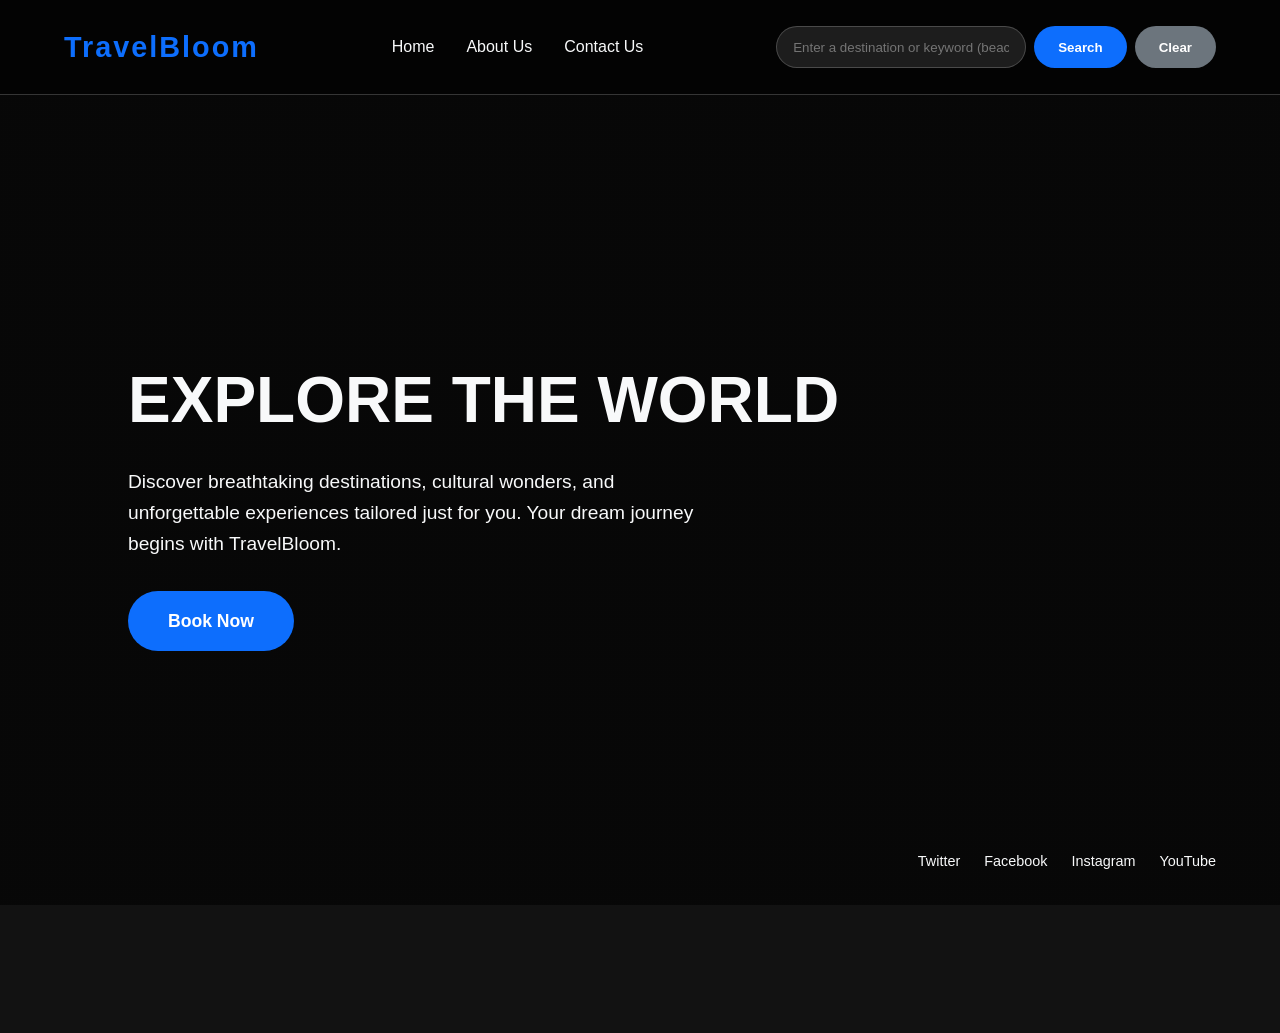
<file: index.html>
<!DOCTYPE html>
<html lang="en">
<head>
    <meta charset="UTF-8">
    <meta name="viewport" content="width=device-width, initial-scale=1.0">
    <title>TravelBloom - Your Journey Starts Here</title>
    <link rel="stylesheet" href="style.css">
</head>
<body>
    <nav>
        <div class="logo">
            <h1>TravelBloom</h1>
        </div>
        <ul>
            <li><a href="index.html">Home</a></li>
            <li><a href="about.html">About Us</a></li>
            <li><a href="contact.html">Contact Us</a></li>
        </ul>
        <div class="search-container">
            <input type="text" id="searchInput" placeholder="Enter a destination or keyword (beach, temple, country)...">
            <button id="btnSearch">Search</button>
            <button id="btnClear">Clear</button>
        </div>
    </nav>

    <main>
        <section class="hero">
            <div class="hero-content">
                <h1>EXPLORE THE WORLD</h1>
                <p>Discover breathtaking destinations, cultural wonders, and unforgettable experiences tailored just for you. Your dream journey begins with TravelBloom.</p>
                <a href="#" class="btn-book">Book Now</a>
            </div>
            
            <div class="social-links">
                <a href="#">Twitter</a>
                <a href="#">Facebook</a>
                <a href="#">Instagram</a>
                <a href="#">YouTube</a>
            </div>
        </section>

        <section id="resultsContainer" class="results-container">
            <!-- Results will be dynamically inserted here -->
        </section>
    </main>

    <script src="travel_recommendation.js"></script>
</body>
</html>
</file>
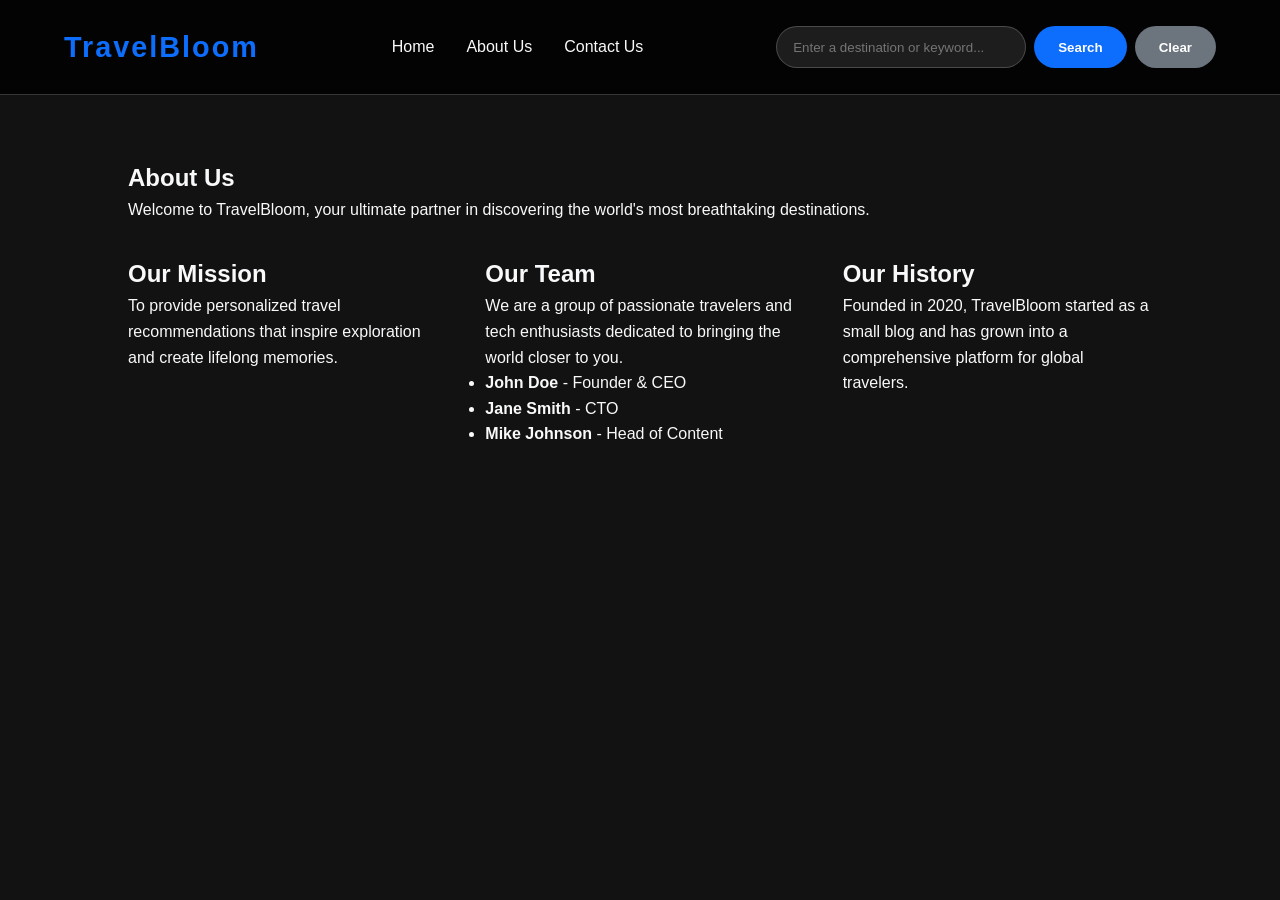
<file: about.html>
<!DOCTYPE html>
<html lang="en">
<head>
    <meta charset="UTF-8">
    <meta name="viewport" content="width=device-width, initial-scale=1.0">
    <title>About Us - TravelBloom</title>
    <link rel="stylesheet" href="style.css">
</head>
<body>
    <nav>
        <div class="logo">
            <h1>TravelBloom</h1>
        </div>
        <ul>
            <li><a href="index.html">Home</a></li>
            <li><a href="about.html">About Us</a></li>
            <li><a href="contact.html">Contact Us</a></li>
        </ul>
        <div class="search-container">
            <input type="text" id="searchInput" placeholder="Enter a destination or keyword...">
            <button id="btnSearch">Search</button>
            <button id="btnClear">Clear</button>
        </div>
    </nav>

    <main class="content-page">
        <section class="about-section">
            <h1>About Us</h1>
            <p>Welcome to TravelBloom, your ultimate partner in discovering the world's most breathtaking destinations.</p>
            
            <div class="about-grid">
                <div class="about-item">
                    <h2>Our Mission</h2>
                    <p>To provide personalized travel recommendations that inspire exploration and create lifelong memories.</p>
                </div>
                <div class="about-item">
                    <h2>Our Team</h2>
                    <p>We are a group of passionate travelers and tech enthusiasts dedicated to bringing the world closer to you.</p>
                    <ul class="team-list">
                        <li><strong>John Doe</strong> - Founder & CEO</li>
                        <li><strong>Jane Smith</strong> - CTO</li>
                        <li><strong>Mike Johnson</strong> - Head of Content</li>
                    </ul>
                </div>
                <div class="about-item">
                    <h2>Our History</h2>
                    <p>Founded in 2020, TravelBloom started as a small blog and has grown into a comprehensive platform for global travelers.</p>
                </div>
            </div>
        </section>
    </main>

    <script src="travel_recommendation.js"></script>
</body>
</html>
</file>
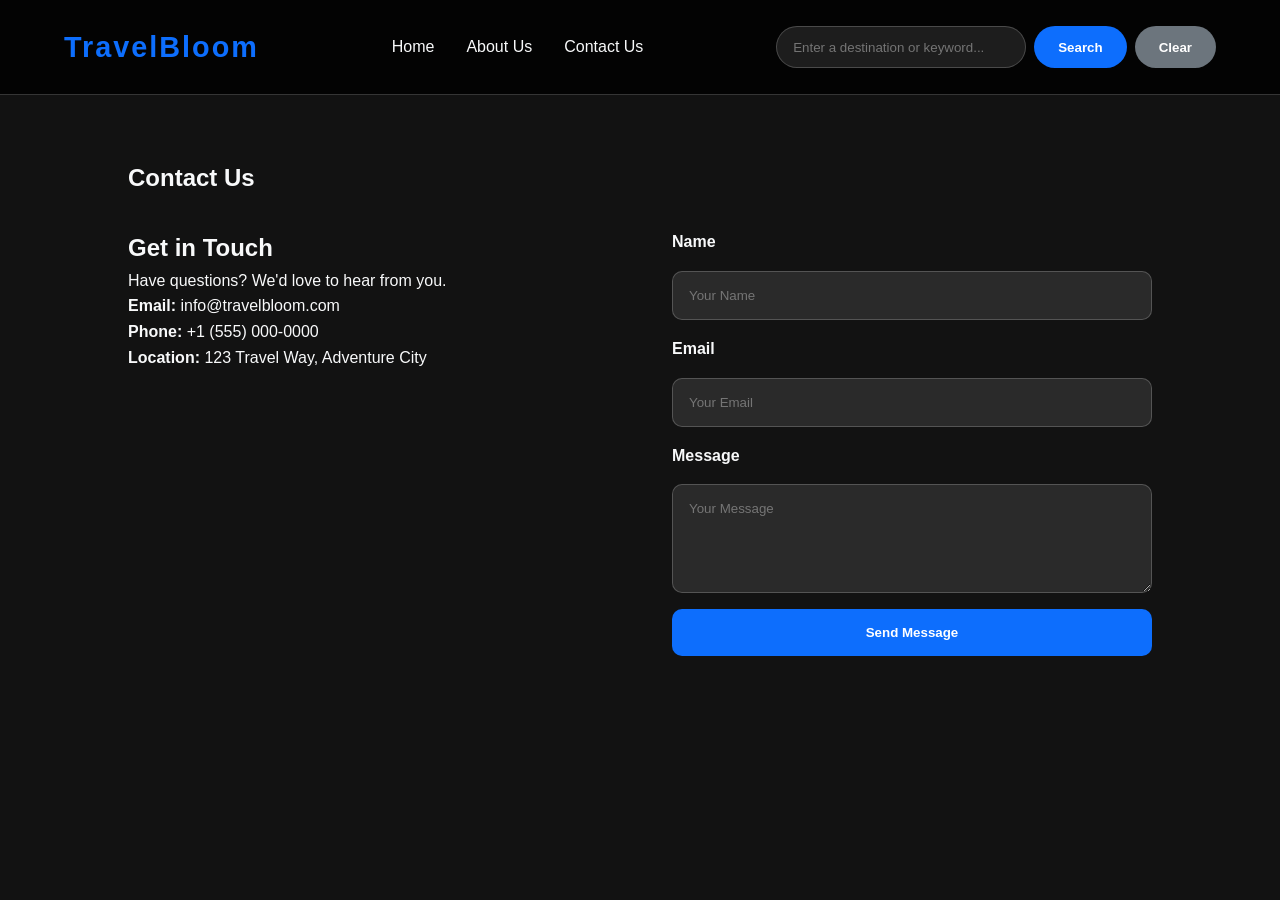
<file: contact.html>
<!DOCTYPE html>
<html lang="en">
<head>
    <meta charset="UTF-8">
    <meta name="viewport" content="width=device-width, initial-scale=1.0">
    <title>Contact Us - TravelBloom</title>
    <link rel="stylesheet" href="style.css">
</head>
<body>
    <nav>
        <div class="logo">
            <h1>TravelBloom</h1>
        </div>
        <ul>
            <li><a href="index.html">Home</a></li>
            <li><a href="about.html">About Us</a></li>
            <li><a href="contact.html">Contact Us</a></li>
        </ul>
        <div class="search-container">
            <input type="text" id="searchInput" placeholder="Enter a destination or keyword...">
            <button id="btnSearch">Search</button>
            <button id="btnClear">Clear</button>
        </div>
    </nav>

    <main class="content-page">
        <section class="contact-section">
            <h1>Contact Us</h1>
            <div class="contact-flex">
                <div class="contact-info">
                    <h2>Get in Touch</h2>
                    <p>Have questions? We'd love to hear from you.</p>
                    <p><strong>Email:</strong> info@travelbloom.com</p>
                    <p><strong>Phone:</strong> +1 (555) 000-0000</p>
                    <p><strong>Location:</strong> 123 Travel Way, Adventure City</p>
                </div>
                <div class="contact-form-container">
                    <form id="contactForm">
                        <label for="name">Name</label>
                        <input type="text" id="name" placeholder="Your Name" required>
                        <label for="email">Email</label>
                        <input type="email" id="email" placeholder="Your Email" required>
                        <label for="message">Message</label>
                        <textarea id="message" rows="5" placeholder="Your Message" required></textarea>
                        <button type="submit" class="btn-submit">Send Message</button>
                    </form>
                </div>
            </div>
        </section>
    </main>

    <script src="travel_recommendation.js"></script>
</body>
</html>
</file>
<file: style.css>
:root {
    --primary-color: #0d6efd;
    --secondary-color: #6c757d;
    --bg-dark: #121212;
    --text-light: #f8f9fa;
    --glass-bg: rgba(255, 255, 255, 0.1);
    --glass-border: rgba(255, 255, 255, 0.2);
}

* {
    margin: 0;
    padding: 0;
    box-sizing: border-box;
    font-family: 'Segoe UI', Tahoma, Geneva, Verdana, sans-serif;
}

body {
    background-color: var(--bg-dark);
    color: var(--text-light);
    line-height: 1.6;
    overflow-x: hidden;
}

/* Navigation */
nav {
    display: flex;
    justify-content: space-between;
    align-items: center;
    padding: 1.5rem 5%;
    background: rgba(0, 0, 0, 0.8);
    backdrop-filter: blur(10px);
    position: sticky;
    top: 0;
    z-index: 1000;
    border-bottom: 1px solid var(--glass-border);
}

.logo h1 {
    font-size: 1.8rem;
    color: var(--primary-color);
    letter-spacing: 2px;
}

nav ul {
    display: flex;
    list-style: none;
    gap: 2rem;
}

nav ul li a {
    color: var(--text-light);
    text-decoration: none;
    font-weight: 500;
    transition: color 0.3s ease;
}

nav ul li a:hover {
    color: var(--primary-color);
}

.search-container {
    display: flex;
    gap: 0.5rem;
}

.search-container input {
    padding: 0.8rem 1rem;
    border-radius: 25px;
    border: 1px solid var(--glass-border);
    background: var(--glass-bg);
    color: white;
    width: 250px;
    outline: none;
}

.search-container button {
    padding: 0.8rem 1.5rem;
    border-radius: 25px;
    border: none;
    cursor: pointer;
    font-weight: bold;
    transition: transform 0.2s, background 0.3s;
}

#btnSearch {
    background: var(--primary-color);
    color: white;
}

#btnClear {
    background: var(--secondary-color);
    color: white;
}

.search-container button:hover {
    transform: scale(1.05);
    opacity: 0.9;
}

/* Hero Section */
.hero {
    height: 90vh;
    background: linear-gradient(rgba(0,0,0,0.6), rgba(0,0,0,0.6)), url('https://images.unsplash.com/photo-1507525428034-b723cf961d3e?ixlib=rb-4.0.3&auto=format&fit=crop&w=1920&q=80');
    background-size: cover;
    background-position: center;
    display: flex;
    flex-direction: column;
    justify-content: center;
    padding-left: 10%;
    position: relative;
}

.hero-content h1 {
    font-size: 4rem;
    margin-bottom: 1rem;
    animation: fadeInDown 1s ease;
}

.hero-content p {
    font-size: 1.2rem;
    max-width: 600px;
    margin-bottom: 2rem;
    animation: fadeInUp 1s ease;
}

.btn-book {
    display: inline-block;
    padding: 1rem 2.5rem;
    background: var(--primary-color);
    color: white;
    text-decoration: none;
    font-size: 1.1rem;
    font-weight: bold;
    border-radius: 30px;
    transition: background 0.3s, transform 0.3s;
}

.btn-book:hover {
    background: #0056b3;
    transform: translateY(-3px);
}

.social-links {
    position: absolute;
    bottom: 2rem;
    right: 5%;
    display: flex;
    gap: 1.5rem;
}

.social-links a {
    color: var(--text-light);
    text-decoration: none;
    font-size: 0.9rem;
    transition: color 0.3s;
}

.social-links a:hover {
    color: var(--primary-color);
}

/* Results Section */
.results-container {
    padding: 4rem 10%;
    display: grid;
    grid-template-columns: repeat(auto-fit, minmax(300px, 1fr));
    gap: 2rem;
}

.result-card {
    background: var(--glass-bg);
    border-radius: 15px;
    overflow: hidden;
    border: 1px solid var(--glass-border);
    transition: transform 0.3s ease;
}

.result-card:hover {
    transform: translateY(-10px);
}

.result-card img {
    width: 100%;
    height: 200px;
    object-fit: cover;
}

.result-card .card-content {
    padding: 1.5rem;
}

.result-card h3 {
    margin-bottom: 0.5rem;
    color: var(--primary-color);
}

.result-card p {
    font-size: 0.9rem;
    margin-bottom: 1rem;
    color: #ccc;
}

.result-card .btn-visit {
    display: inline-block;
    padding: 0.5rem 1.2rem;
    background: var(--primary-color);
    color: white;
    text-decoration: none;
    border-radius: 20px;
    font-size: 0.85rem;
}

.time-display {
    font-size: 0.8rem;
    color: #888;
    margin-top: 10px;
    font-style: italic;
}

/* Content Pages */
.content-page {
    padding: 4rem 10%;
}

.about-grid {
    display: grid;
    grid-template-columns: repeat(auto-fit, minmax(300px, 1fr));
    gap: 3rem;
    margin-top: 2rem;
}

.contact-flex {
    display: flex;
    flex-wrap: wrap;
    gap: 4rem;
    margin-top: 2rem;
}

.contact-info, .contact-form-container {
    flex: 1;
    min-width: 300px;
}

form {
    display: flex;
    flex-direction: column;
    gap: 1rem;
}

form label {
    font-weight: bold;
}

form input, form textarea {
    padding: 1rem;
    border-radius: 10px;
    border: 1px solid var(--glass-border);
    background: var(--glass-bg);
    color: white;
}

.btn-submit {
    padding: 1rem;
    background: var(--primary-color);
    color: white;
    border: none;
    border-radius: 10px;
    font-weight: bold;
    cursor: pointer;
    transition: background 0.3s;
}

.btn-submit:hover {
    background: #0056b3;
}

/* Animations */
@keyframes fadeInDown {
    from { opacity: 0; transform: translateY(-30px); }
    to { opacity: 1; transform: translateY(0); }
}

@keyframes fadeInUp {
    from { opacity: 0; transform: translateY(30px); }
    to { opacity: 1; transform: translateY(0); }
}

@media (max-width: 768px) {
    nav {
        flex-direction: column;
        gap: 1rem;
    }
    .hero-content h1 {
        font-size: 2.5rem;
    }
    .search-container input {
        width: 100%;
    }
}
</file>
